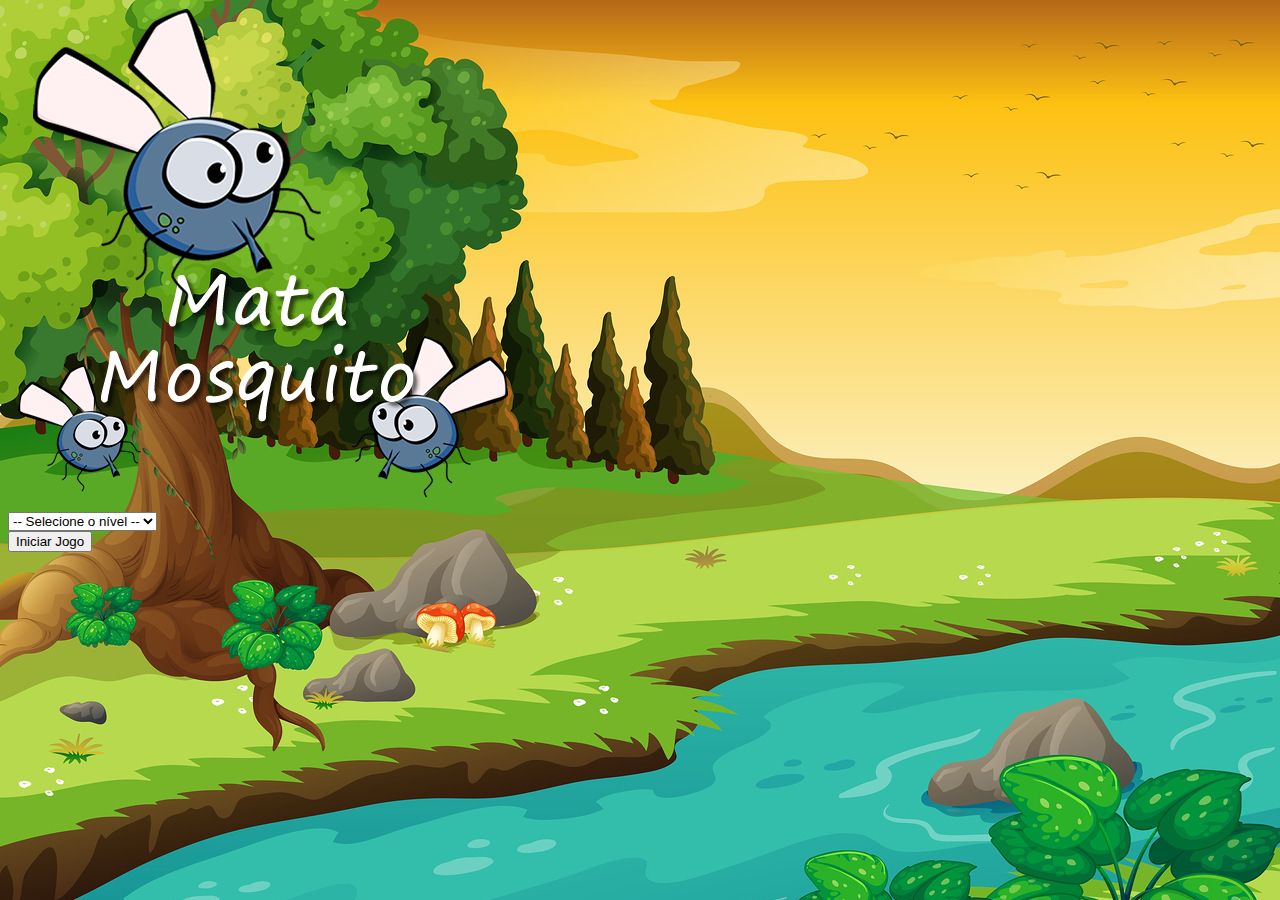
<file: index.html>
<!DOCTYPE html>
<html lang="en">

<head>
    <meta charset="UTF-8">
    <meta name="viewport" content="width=device-width, initial-scale=1.0">
    <link href="https://cdn.jsdelivr.net/npm/bootstrap@5.1.3/dist/css/bootstrap.min.css" rel="stylesheet" integrity="sha384-1BmE4kWBq78iYhFldvKuhfTAU6auU8tT94WrHftjDbrCEXSU1oBoqyl2QvZ6jIW3" crossorigin="anonymous">
    <link rel="stylesheet" href="style.css">
    <title>Mata Mosquito</title>
    <link rel="icon" href="imagens/mosquito.png">

    <script>
        function iniciarJogo(){
            var nivel = document.getElementById("nivel").value
            
            if(nivel === ""){
                alert("Selecione um nível para iniciar o jogo")
                return false
            }
            window.location.href = "app.html?" + nivel
        }
    </script>
</head>

<body>
    
    <div class="container">
        <div class="row">
            <div class="col">
                <div class="d-flex justify-content-center">
                    <img src="imagens/game.png">
                </div>
            </div>
        </div>

        <div class="row">
            <div class="col">
                <div class="d-flex justify-content-center">
                    <div class="mb-2">
                        <select class="form-control" id="nivel">
                            <option value="">-- Selecione o nível --</option>
                            <option value="normal">Normal</option>
                            <option value="dificil">Difícil</option>
                            <option value="deusSupremo">Deus supremo</option>
                        </select>
                    </div>
                </div>
            </div>
        </div>

        <div class="row">
            <div class="col">
                <div class="d-flex justify-content-center">
                    <button type="button" class="btn btn-danger btn-lg" onclick="iniciarJogo()">Iniciar Jogo</button>
                </div>
            </div>
        </div>
    </div>
</body>
</html>
</file>
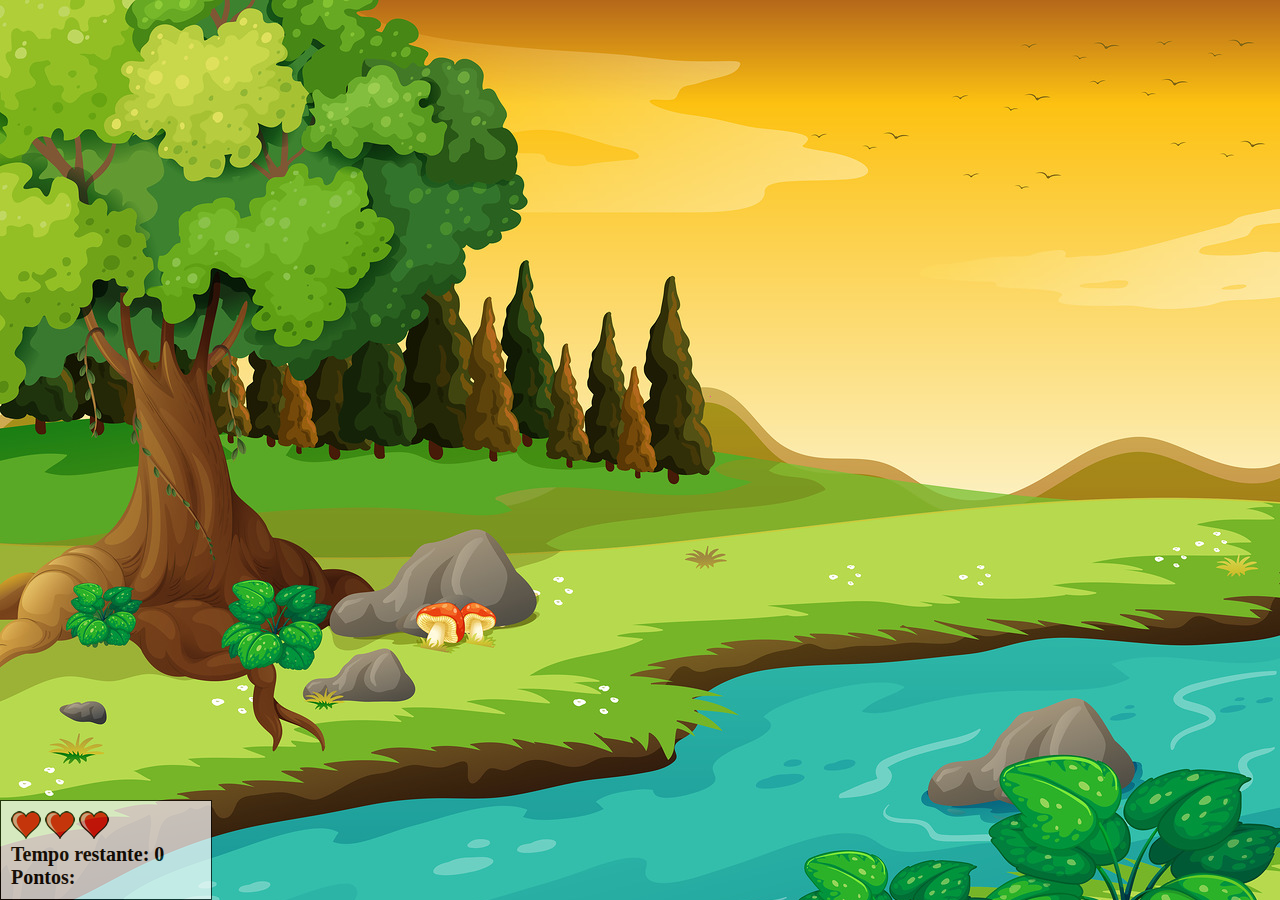
<file: app.html>
<!DOCTYPE html>
<html lang="en">

<head>
    <meta charset="UTF-8">
    <meta name="viewport" content="width=device-width, initial-scale=1.0">
    <title>Mata Mosquito</title>
    <link href="style.css" rel="stylesheet">
    <script src="jogo.js"></script>
</head>

<body onresize="ajustarTamanhoTela()">
    
    <div class="painel">
        <div class="vidas">
        <img id="v1" src="imagens/coracao_cheio.png">
        <img id="v2" src="imagens/coracao_cheio.png">
        <img id="v3" src="imagens/coracao_cheio.png">
            <div class="cronometro"> 
                Tempo restante: <span id="cronometro"></span>
                Pontos: <span id="pontos"></span>
            </div>
        </div>
    </div>



    <script>    
    document.getElementById("cronometro").innerHTML = tempo
        
    var criarMosquito = setInterval(function(){
            posicaoRandomica()
        }, criarMosquitoTempo)
    </script>
</body>
</html>
</file>
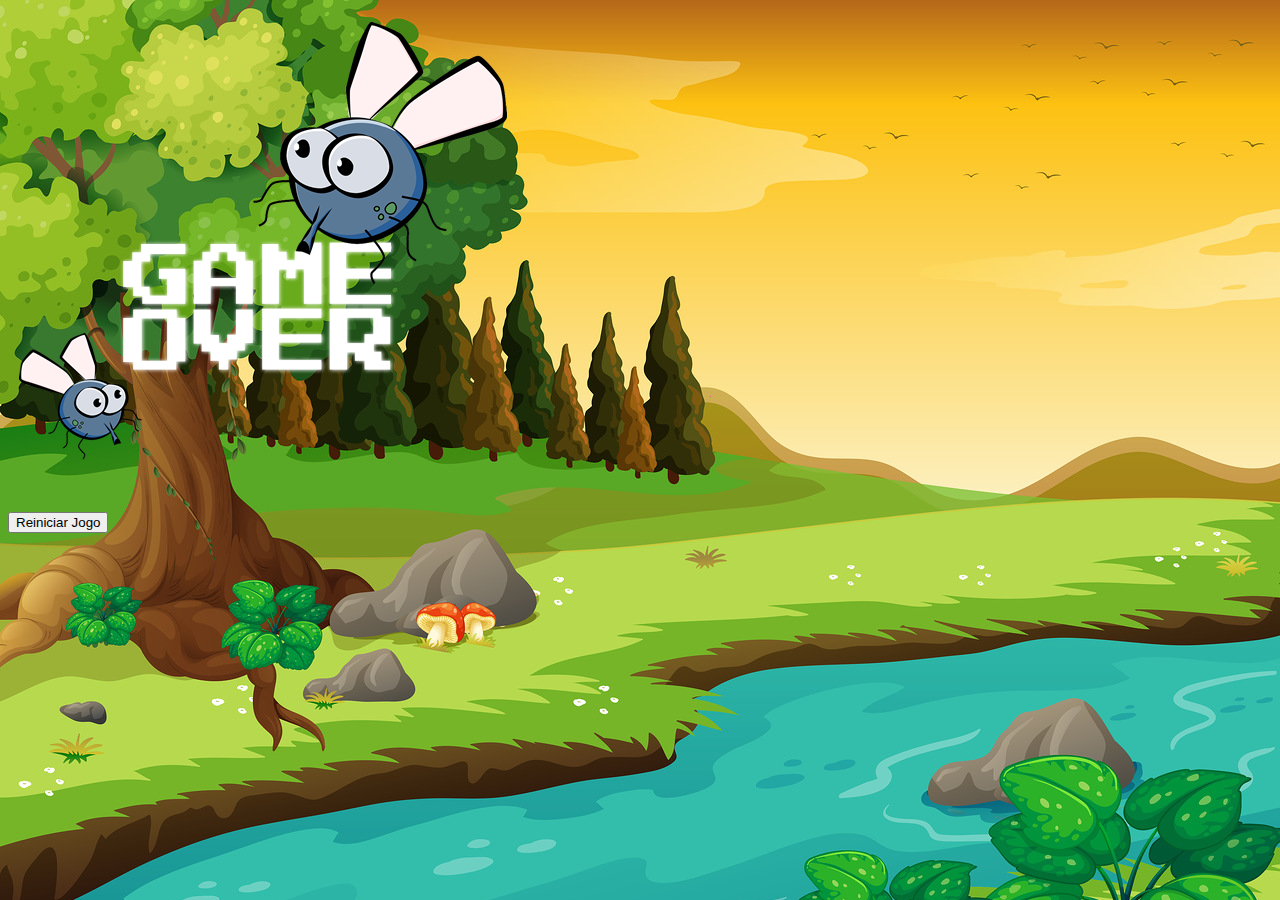
<file: fim_de_jogo.html>
<!DOCTYPE html>
<html lang="en">

<head>
    <meta charset="UTF-8">
    <meta name="viewport" content="width=device-width, initial-scale=1.0">
    <title></title>
    <link href="https://cdn.jsdelivr.net/npm/bootstrap@5.1.3/dist/css/bootstrap.min.css" rel="stylesheet" integrity="sha384-1BmE4kWBq78iYhFldvKuhfTAU6auU8tT94WrHftjDbrCEXSU1oBoqyl2QvZ6jIW3" crossorigin="anonymous">
    <link rel="stylesheet" href="style.css">
</head>

<body>
    
    <div class="container">
        <div class="row">
            <div class="col">
                <div class="d-flex justify-content-center">
                    <img src="imagens/game_over.png">
                </div>
            </div>
        </div>

        <div class="row">
            <div class="col">
                <div class="d-flex justify-content-center">
                    <button type="button" class="btn btn-dark btn-lg" onclick="window.location.href = 'index.html'">Reiniciar Jogo</button>
                </div>
            </div>
        </div>
    </div>
</body>
</html>
</file>
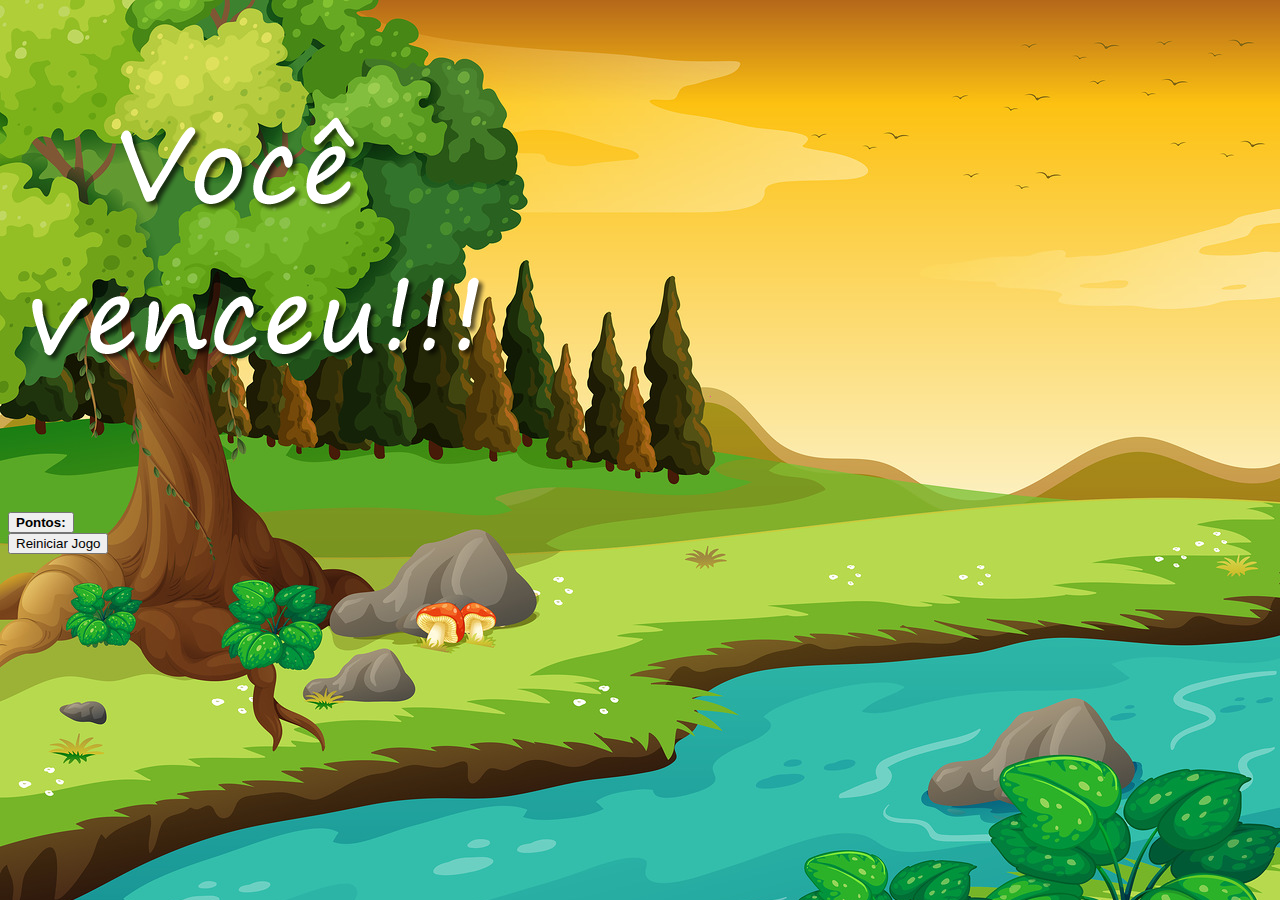
<file: vitoria.html>
<!DOCTYPE html>
<html lang="en">

<head>
    <meta charset="UTF-8">
    <meta name="viewport" content="width=device-width, initial-scale=1.0">
    <title></title>
    <link href="https://cdn.jsdelivr.net/npm/bootstrap@5.1.3/dist/css/bootstrap.min.css" rel="stylesheet" integrity="sha384-1BmE4kWBq78iYhFldvKuhfTAU6auU8tT94WrHftjDbrCEXSU1oBoqyl2QvZ6jIW3" crossorigin="anonymous">
    <link rel="stylesheet" href="style.css">
</head>

<body>
    
    <div class="container">
        <div class="row">
            <div class="col">
                <div class="d-flex justify-content-center">
                    <img src="imagens/vitoria.png">
                </div>
            </div>
        </div>

        <div class="container d-flex justify-content-center">
        <button class="disabled mb-4 bg-warning align-self-center btn btn">
            <strong>Pontos: <span id="pontos"></span></strong>
          </button>
        </div>

        <div class="row">
            <div class="col">
                <div class="d-flex justify-content-center">
                    <button type="button" class="btn btn-dark btn-lg" onclick="window.location.href = 'index.html'">Reiniciar Jogo</button>
                </div>
            </div>
        </div>
    </div>

    <script src="jogo.js"> recuperarPontos() </script>
</body>
</html>
</file>
<file: style.css>
html{
    cursor: url(imagens/mata_mosquito.png) 10 10, auto;
}

body{
    background-image: url(imagens/bg.jpg);
    background-repeat: no-repeat;
    background-size: cover;
}

.mosquito1{
    width: 50px;
    height: 50px;
}

.mosquito2{
    width: 70px;
    height: 70px;
}

.mosquito3{
    width: 90px;
    height: 90px;
}

.ladoA{
    transform: scaleX(1);
}

.ladoB{
    transform: scaleX(-1);
}

.painel{
    position: absolute;
    width: 190px;
    padding: 10px;
    bottom: 0px;
    left: 0px;
    border: solid 1px black;
    background-color: #fff;
    opacity: 0.7;
}

.vidas{
    float: left;
}

.cronometro{
    float: left;
    font-size: 20px;
    font-weight: bold;
}
</file>
